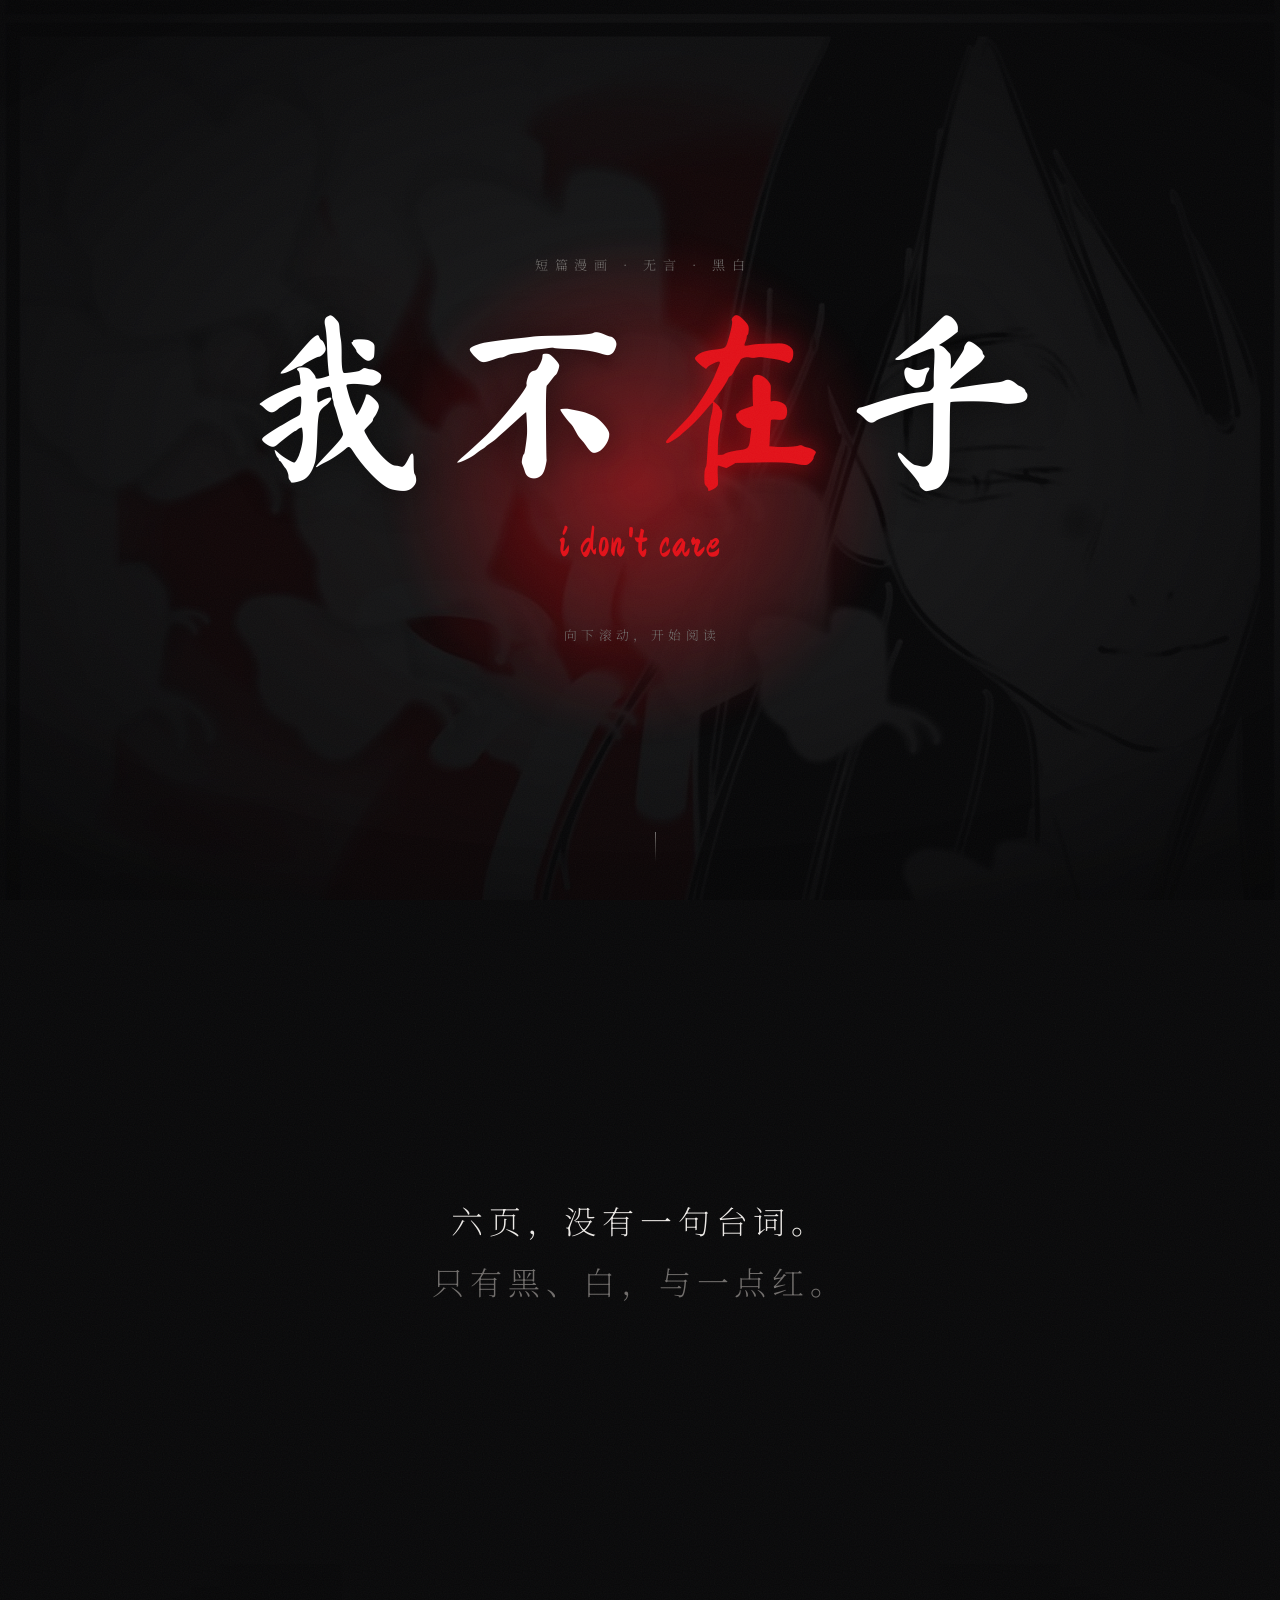
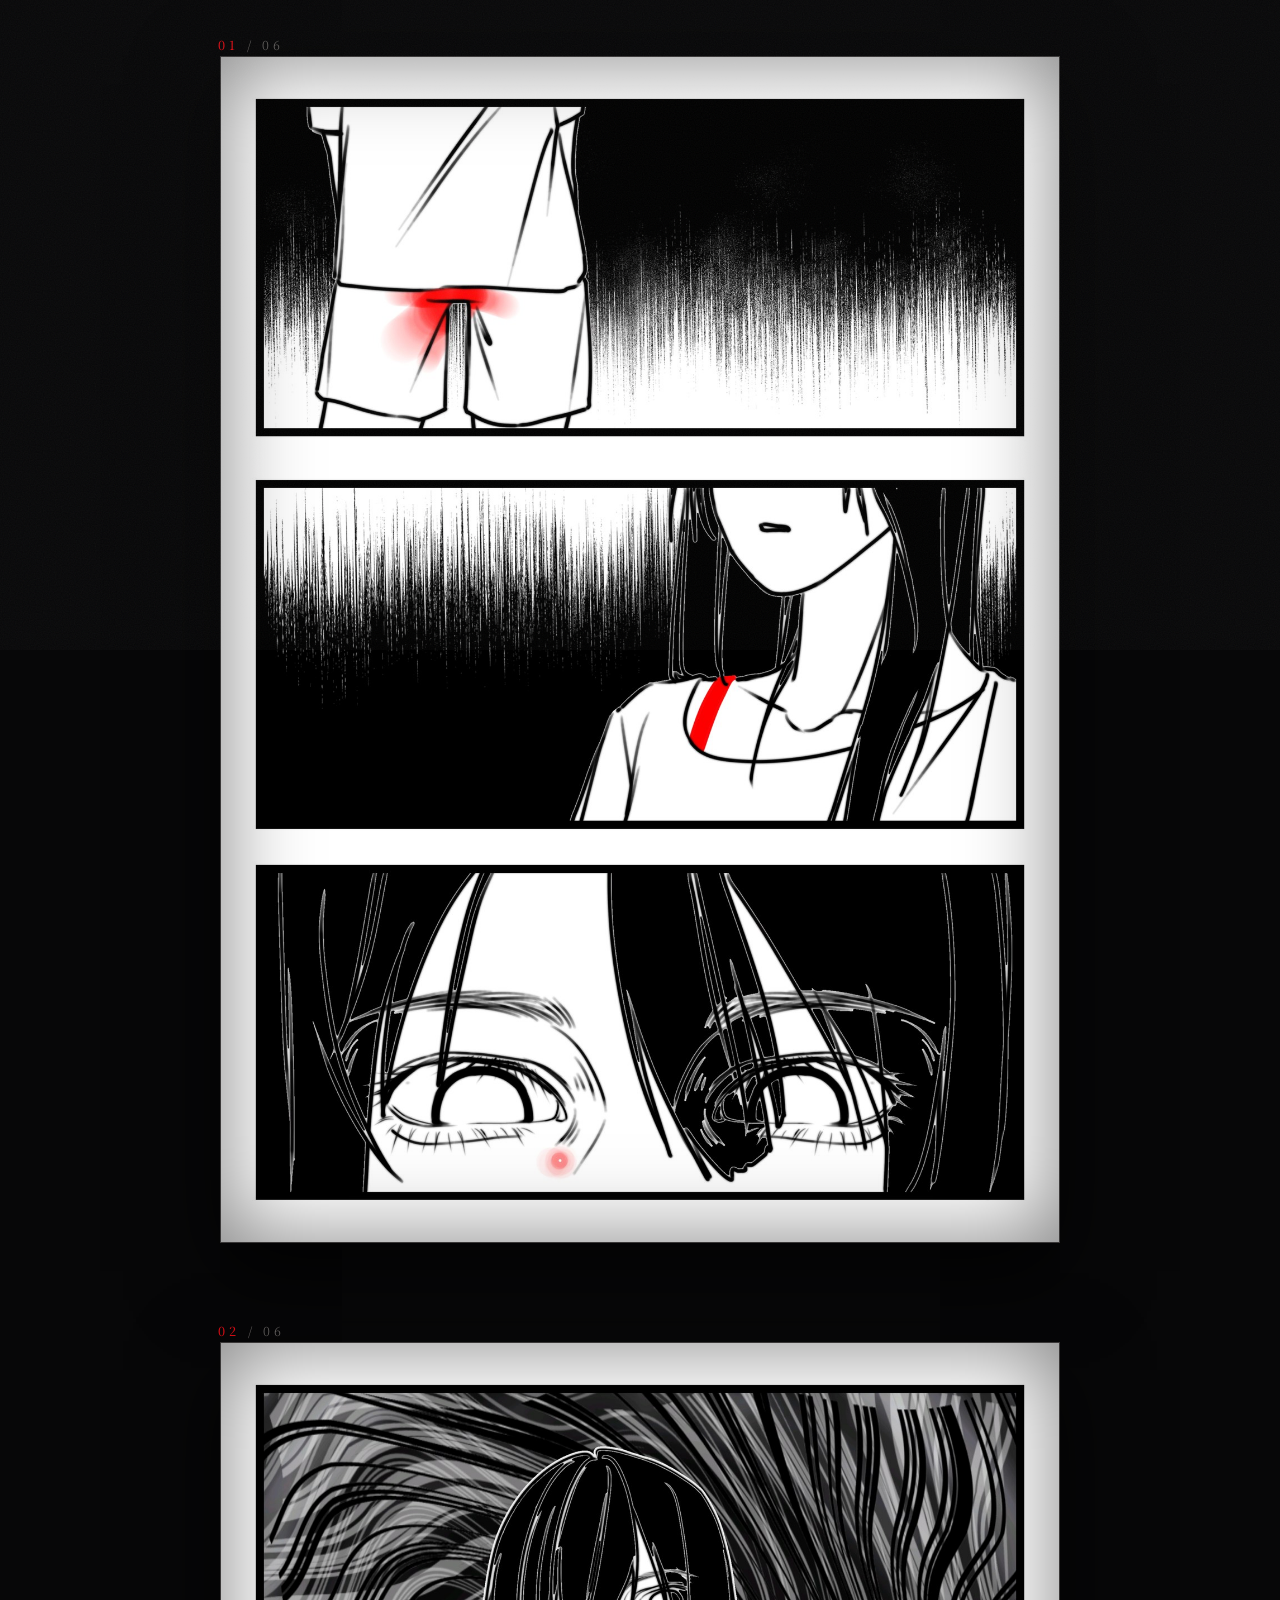
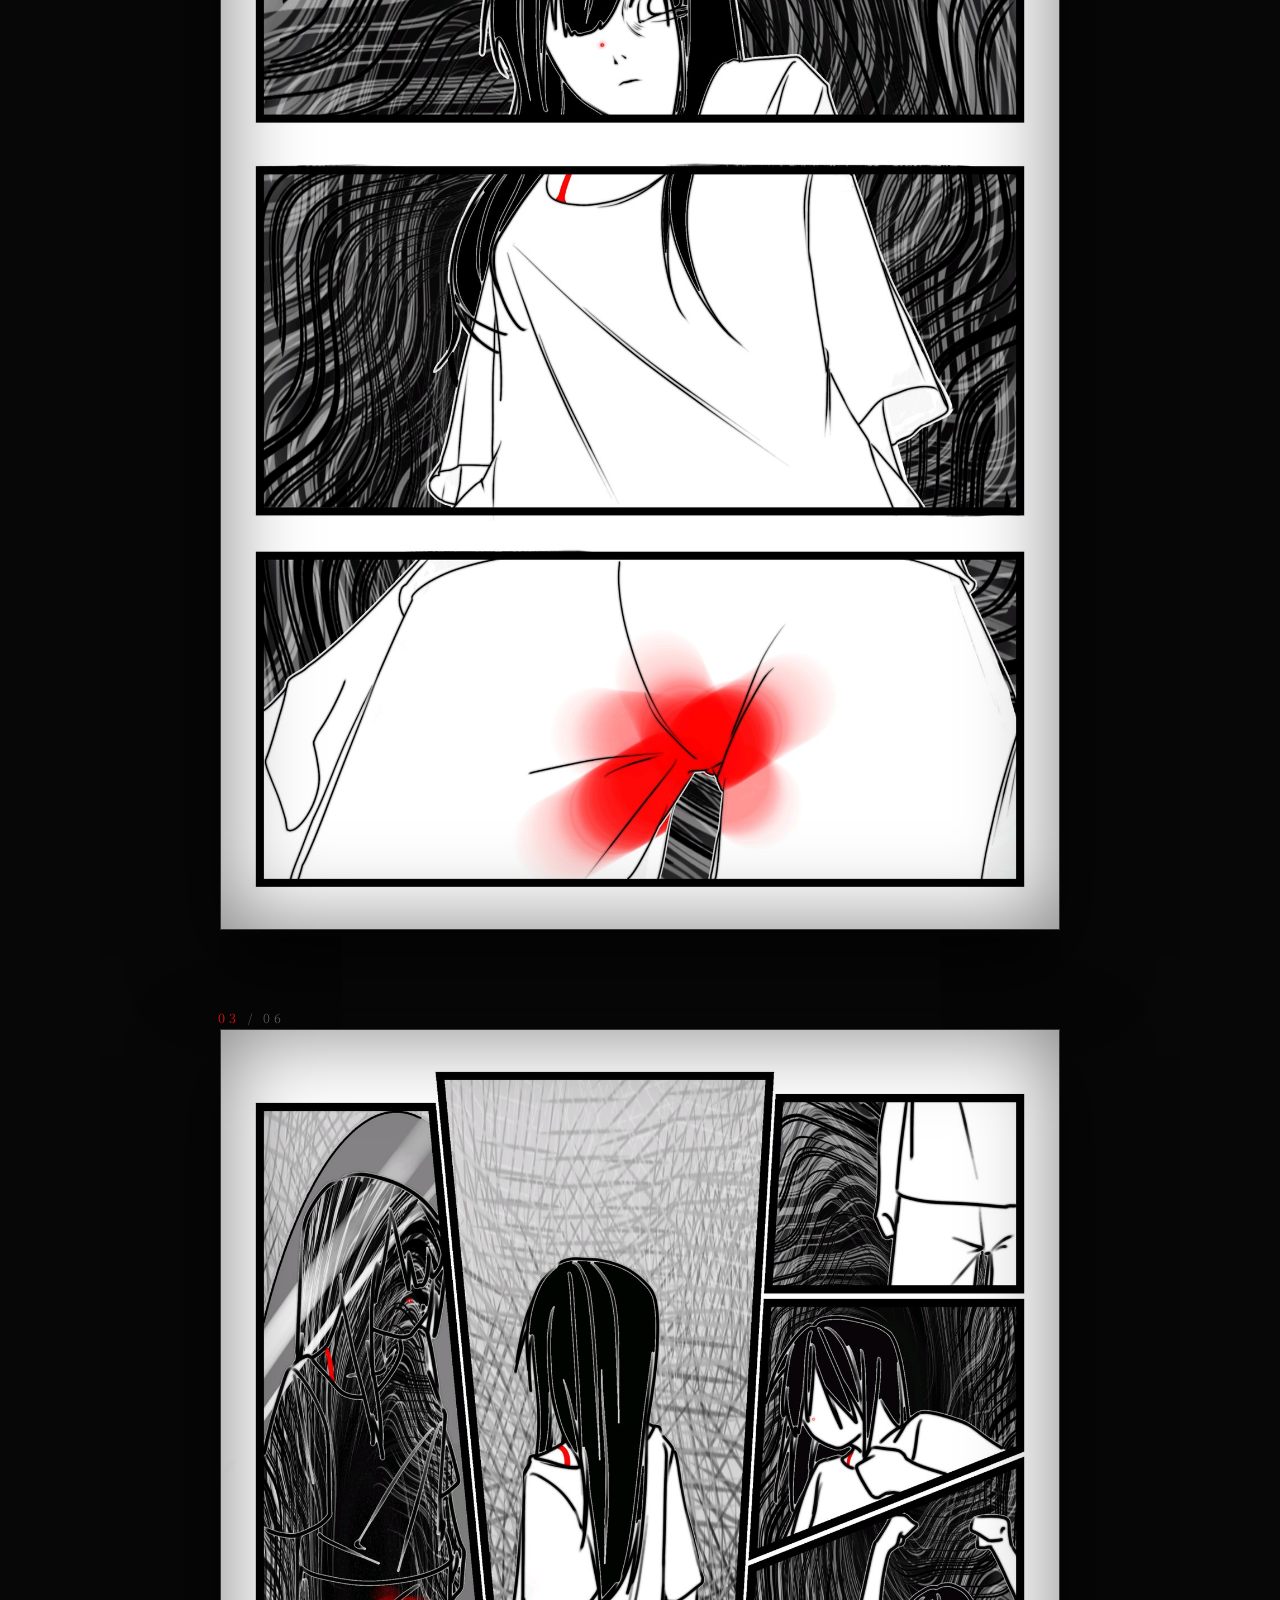
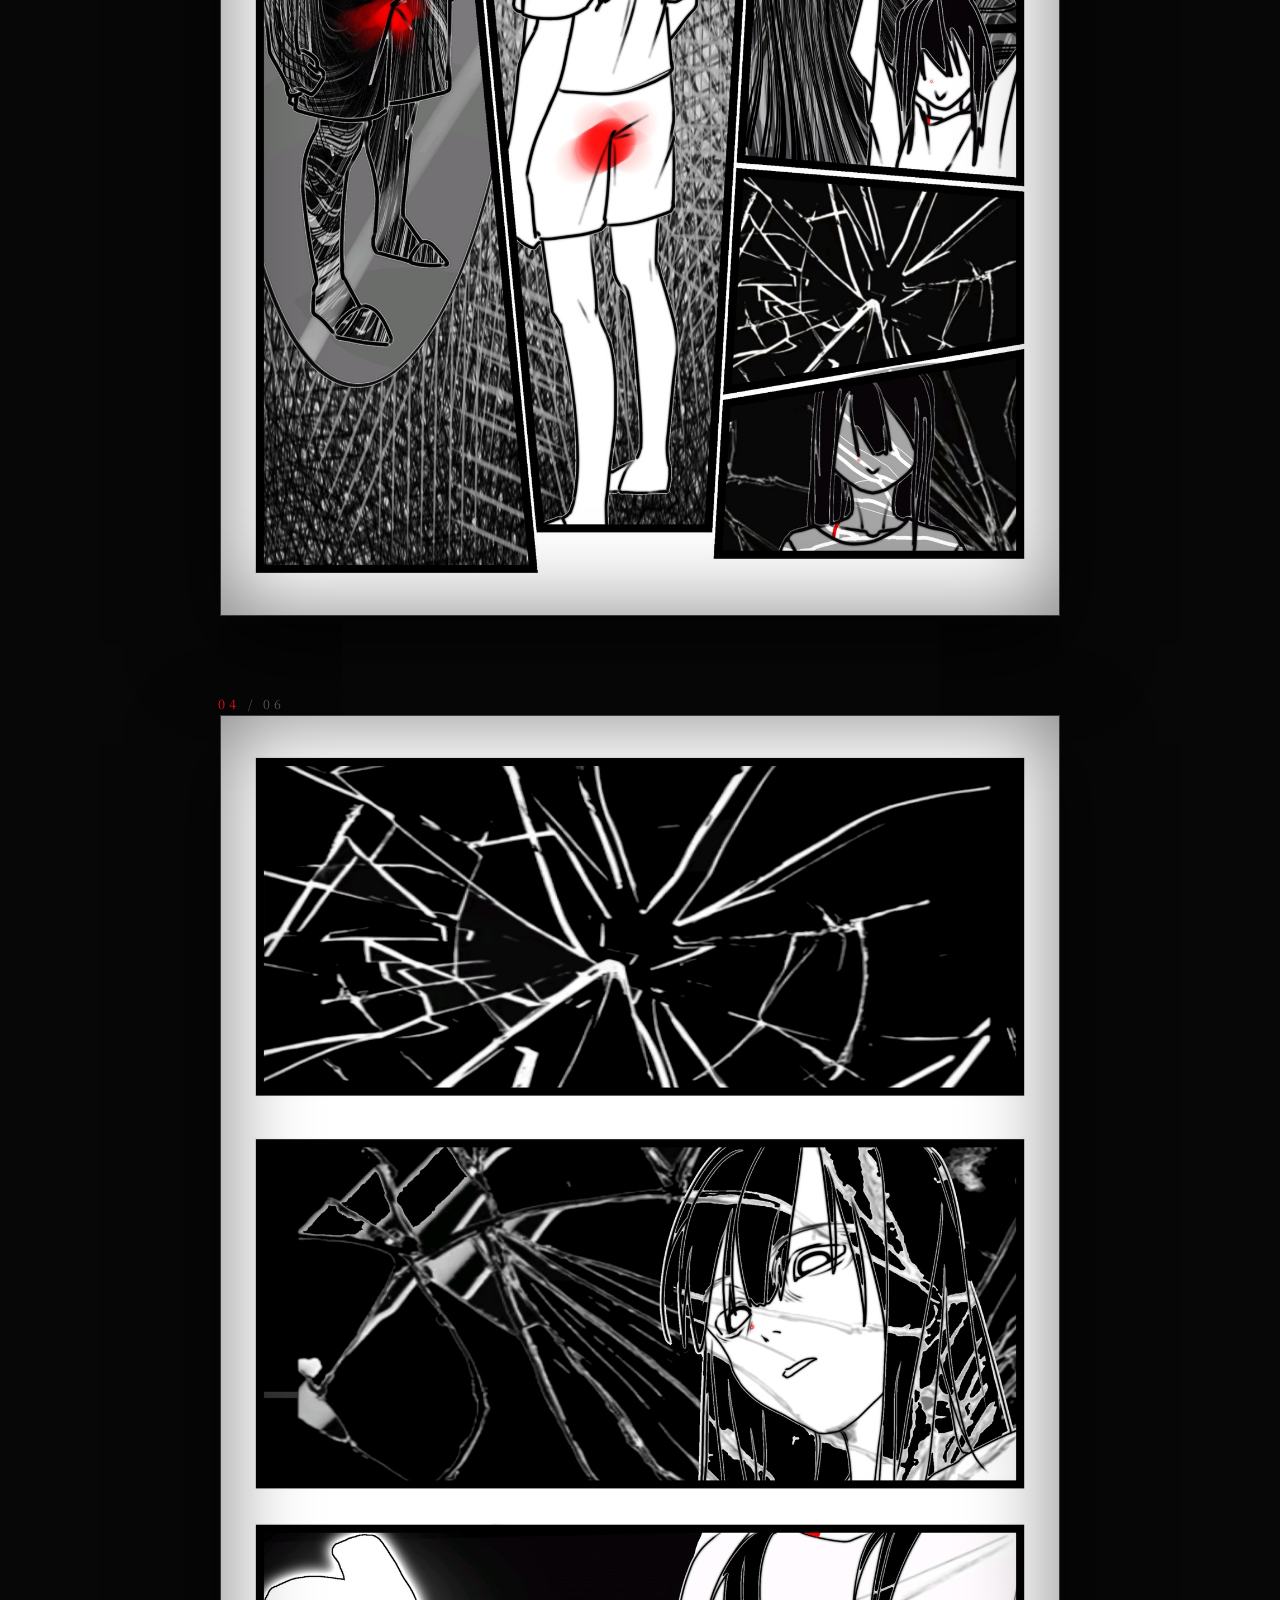
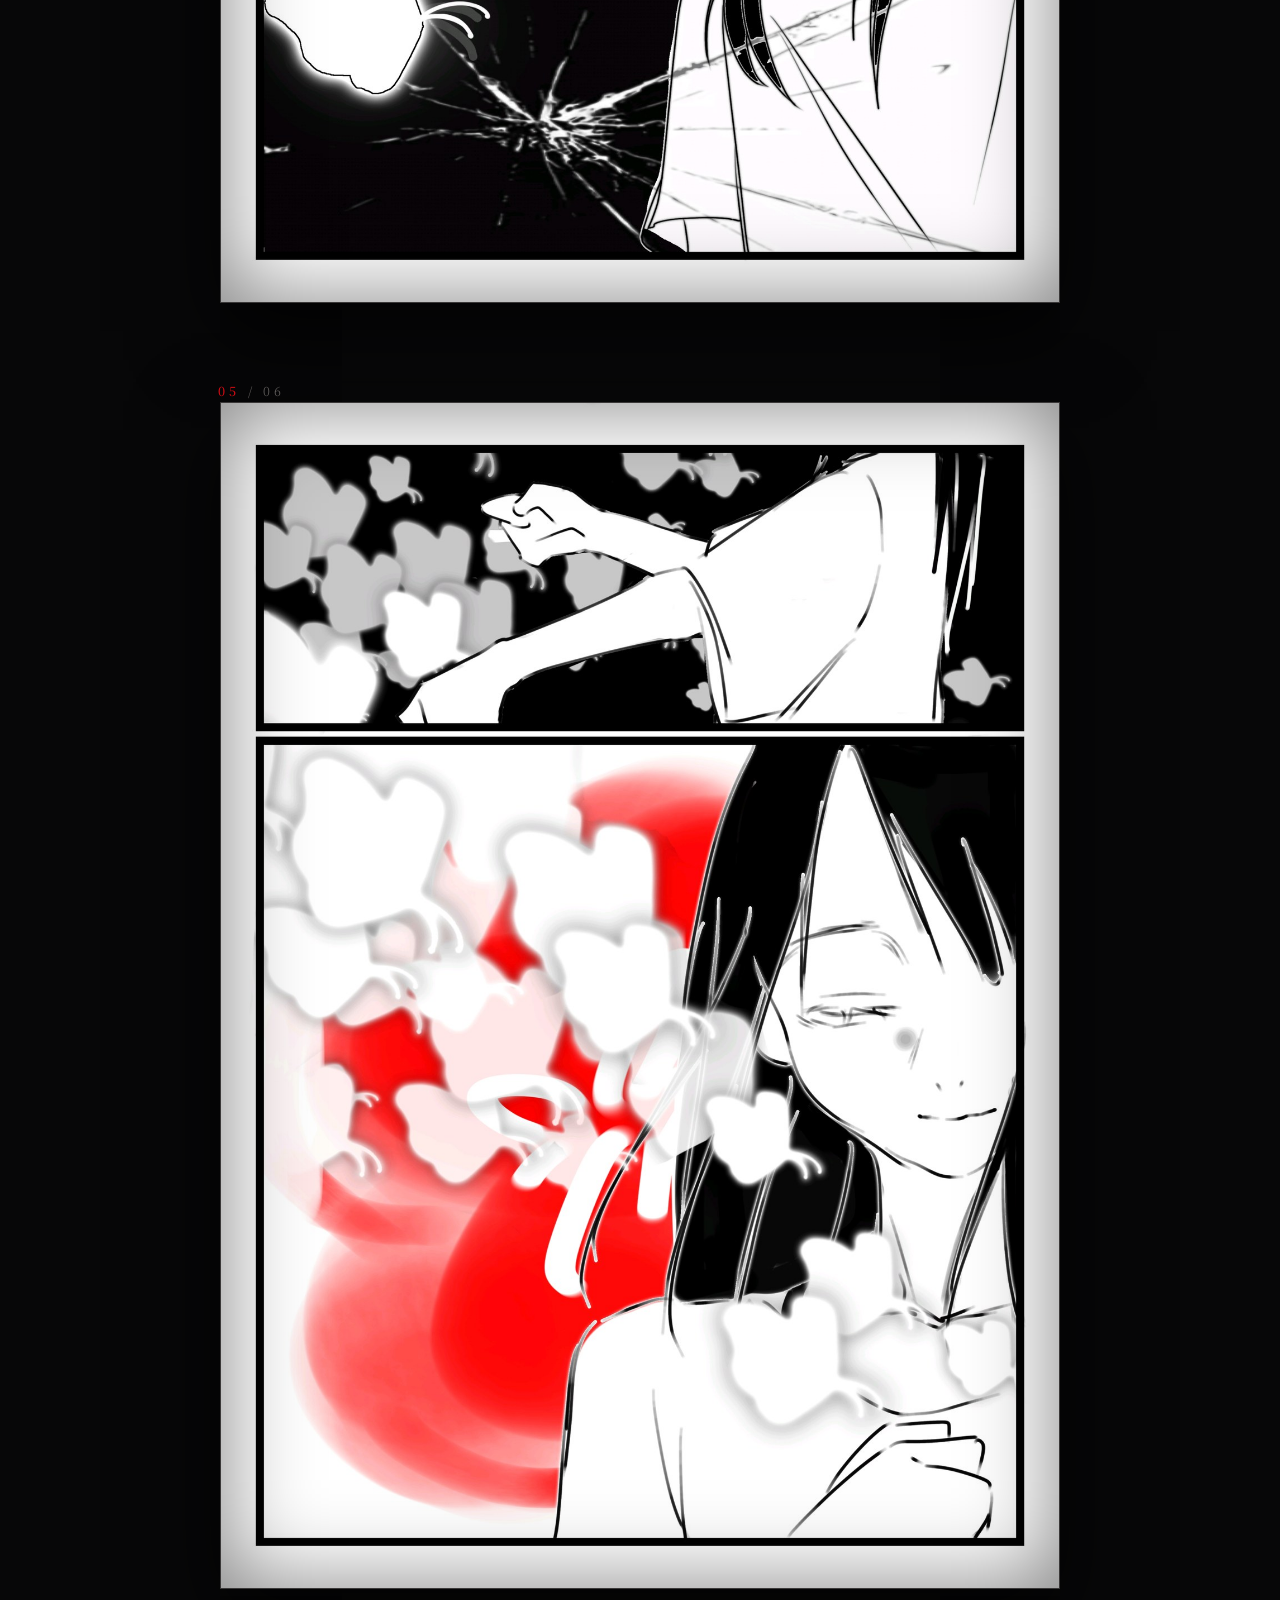
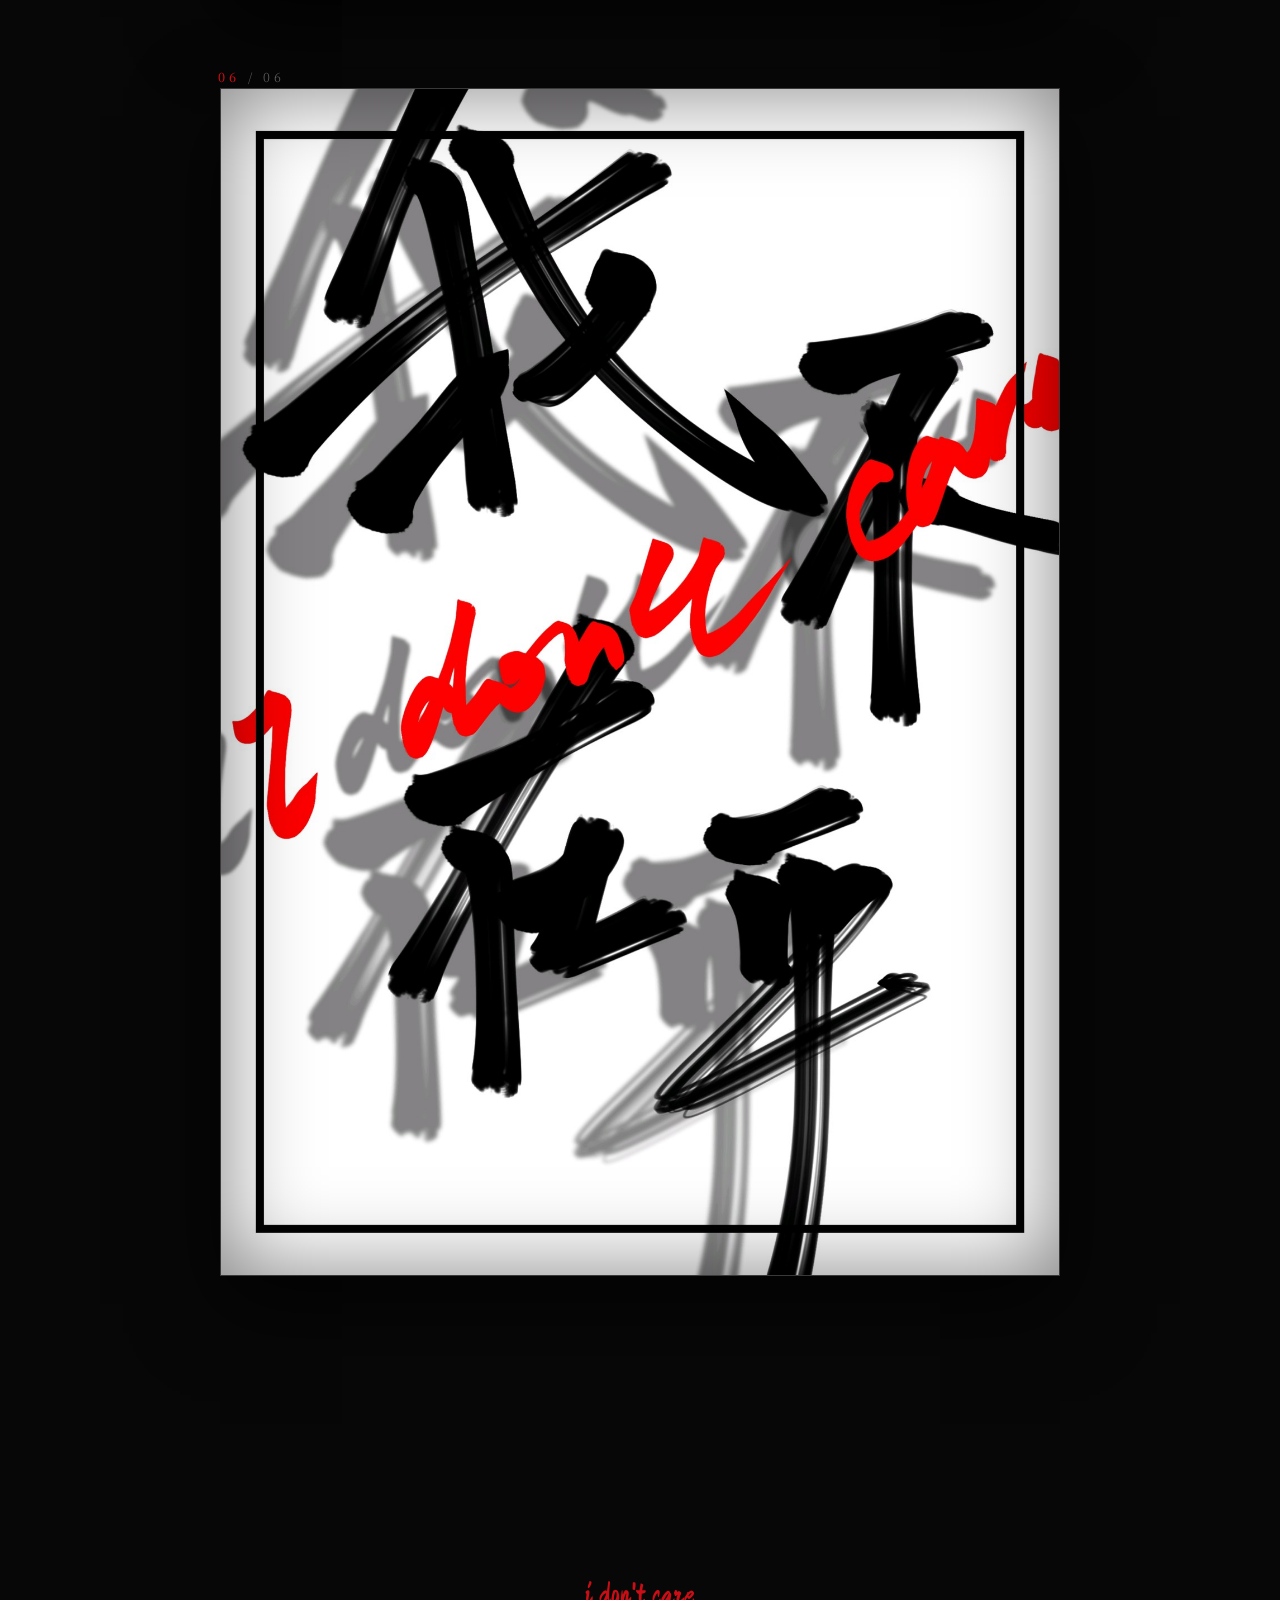
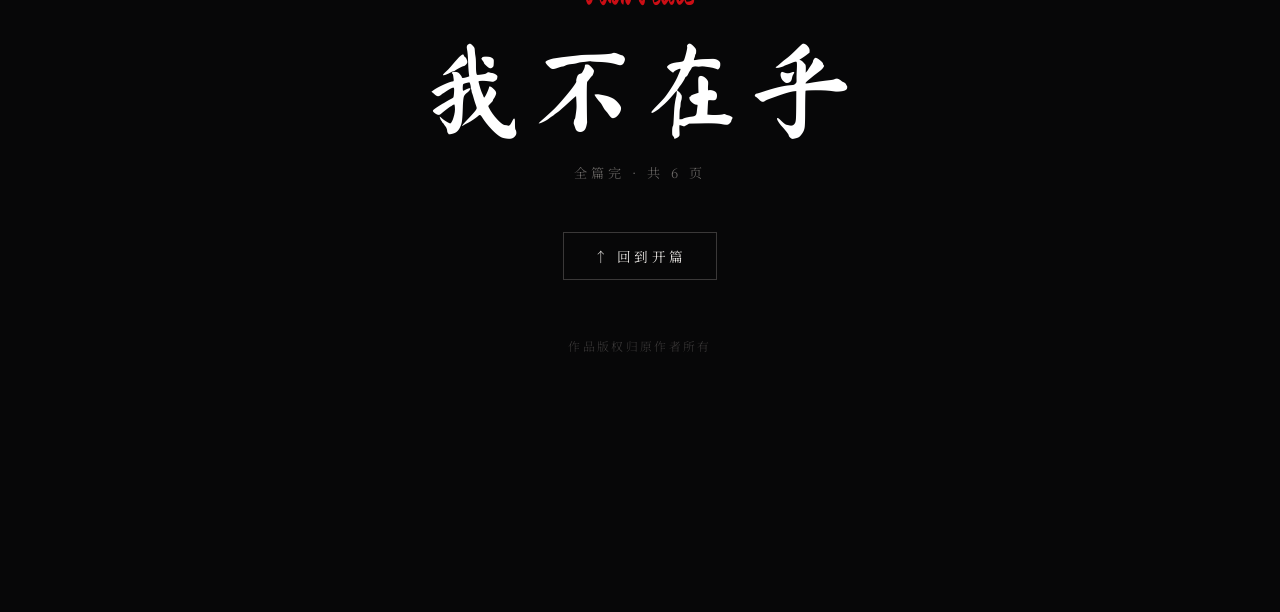
<file: i-dont-care/index.html>
<!DOCTYPE html>
<html lang="zh-CN">
<head>
<meta charset="UTF-8">
<meta name="viewport" content="width=device-width, initial-scale=1.0">
<title>我不在乎 · i don't care</title>
<meta name="description" content="一部无言的黑白短篇漫画 —— 黑、白，与一点红。">
<meta property="og:title" content="我不在乎 · i don't care">
<meta property="og:description" content="一部无言的黑白短篇漫画。">
<meta property="og:image" content="pages/p5.jpg">
<link rel="stylesheet" href="style.css">
<link rel="preconnect" href="https://fonts.googleapis.com">
<link rel="preconnect" href="https://fonts.gstatic.com" crossorigin>
<link href="https://fonts.googleapis.com/css2?family=Ma+Shan+Zheng&family=Noto+Serif+SC:wght@200;300;500;700&family=Zhi+Mang+Xing&display=swap" rel="stylesheet">
</head>
<body>

<!-- 顶部进度 -->
<div class="progress" id="progress"></div>

<!-- 颗粒 + 暗角 覆层 -->
<div class="grain" aria-hidden="true"></div>
<div class="vignette" aria-hidden="true"></div>

<!-- 侧边页码指示 -->
<aside class="rail" id="rail" aria-hidden="true">
  <span class="rail-count"><b id="railCur">00</b><i>/06</i></span>
  <span class="rail-line"></span>
</aside>

<!-- 首屏 -->
<header class="hero" id="hero">
  <div class="hero-ghost" id="heroGhost" aria-hidden="true"></div>
  <div class="hero-glow" aria-hidden="true"></div>
  <div class="hero-inner">
    <p class="hero-kicker" data-in style="--d:.1s">短篇漫画 · 无言 · 黑白</p>
    <h1 class="hero-title" aria-label="我不在乎">
      <span class="zi" data-in style="--d:.25s">我</span>
      <span class="zi" data-in style="--d:.40s">不</span>
      <span class="zi" data-in style="--d:.55s">在</span>
      <span class="zi" data-in style="--d:.70s">乎</span>
    </h1>
    <p class="hero-en" data-in style="--d:.95s">i don't care</p>
    <p class="hero-tip" data-in style="--d:1.2s">向下滚动，开始阅读</p>
  </div>
  <a class="hero-down" href="#read" aria-label="开始阅读" data-in style="--d:1.4s"><i></i></a>
</header>

<!-- 引语 -->
<section class="quote" id="quote">
  <p class="quote-line">六页，没有一句台词。</p>
  <p class="quote-line">只有黑、白，与一点红。</p>
</section>

<!-- 阅读区，页面由 JS 注入 -->
<main class="reader" id="read"></main>

<!-- 尾声 -->
<footer class="end" id="end">
  <p class="end-en">i don't care</p>
  <h2 class="end-title">我不在乎</h2>
  <p class="end-meta">全篇完 · 共 6 页</p>
  <button class="end-top" id="toTop">↑ 回到开篇</button>
  <p class="end-credit">作品版权归原作者所有</p>
</footer>

<script src="script.js"></script>
</body>
</html>
</file>
<file: i-dont-care/style.css>
/* ===================================================================
   我不在乎 · i don't care  —  展示站样式
   黑 / 白 / 一点红 的电影感氛围
=================================================================== */
:root{
  --bg:#070708;
  --ink:#ece9e6;
  --mute:#6f6c6a;
  --faint:#3a3838;
  --red:#e10f17;
  --red-deep:#9c0a10;
  --paper:#f4f1ec;
  --maxw:880px;
  --ease:cubic-bezier(.2,.7,.2,1);
}

*{box-sizing:border-box;margin:0;padding:0}
html{scroll-behavior:smooth}
body{
  background:var(--bg);
  color:var(--ink);
  font-family:"Noto Serif SC",serif;
  font-weight:300;
  line-height:1.7;
  overflow-x:hidden;
  -webkit-font-smoothing:antialiased;
}
img{display:block;max-width:100%}
::selection{background:var(--red);color:#fff}

/* ---- 顶部进度条 ---- */
.progress{
  position:fixed;top:0;left:0;height:2px;width:0;
  background:linear-gradient(90deg,var(--red-deep),var(--red));
  z-index:60;box-shadow:0 0 12px rgba(225,15,23,.6);
  transition:width .1s linear;
}

/* ---- 颗粒 / 暗角 覆层 ---- */
.grain{
  position:fixed;inset:-150%;z-index:55;pointer-events:none;opacity:.05;
  background-image:url("data:image/svg+xml;utf8,<svg xmlns='http://www.w3.org/2000/svg' width='160' height='160'><filter id='n'><feTurbulence type='fractalNoise' baseFrequency='.85' numOctaves='2' stitchTiles='stitch'/></filter><rect width='100%25' height='100%25' filter='url(%23n)'/></svg>");
  animation:grain 1.1s steps(4) infinite;
  mix-blend-mode:screen;
}
@keyframes grain{
  0%{transform:translate(0,0)} 25%{transform:translate(-4%,2%)}
  50%{transform:translate(3%,-3%)} 75%{transform:translate(-2%,4%)}
  100%{transform:translate(2%,-2%)}
}
.vignette{
  position:fixed;inset:0;z-index:54;pointer-events:none;
  background:radial-gradient(120% 90% at 50% 45%,transparent 55%,rgba(0,0,0,.55) 100%);
}

/* ---- 侧边页码 ---- */
.rail{
  position:fixed;right:26px;top:50%;transform:translateY(-50%);
  z-index:50;display:flex;flex-direction:column;align-items:center;gap:14px;
  opacity:0;transition:opacity .6s var(--ease);
}
.rail.show{opacity:1}
.rail-count{font-family:"Noto Serif SC";letter-spacing:.05em;
  writing-mode:vertical-rl;font-size:.78rem;color:var(--mute)}
.rail-count b{color:var(--red);font-weight:500}
.rail-count i{color:var(--faint);font-style:normal}
.rail-line{width:1px;height:120px;background:linear-gradient(var(--faint),transparent)}

/* =================== 首屏 =================== */
.hero{
  position:relative;height:100svh;min-height:560px;
  display:flex;align-items:center;justify-content:center;
  overflow:hidden;text-align:center;
}
.hero-ghost{
  position:absolute;inset:0;
  background:url("pages/hero.jpg") center/cover no-repeat;
  opacity:.22;filter:grayscale(.2) contrast(1.05);
  transform:scale(1.08);will-change:transform;
}
.hero-ghost::after{content:"";position:absolute;inset:0;
  background:radial-gradient(60% 60% at 50% 50%,transparent,rgba(7,7,8,.9))}
.hero-glow{
  position:absolute;left:50%;top:54%;width:64vmin;height:64vmin;
  transform:translate(-50%,-50%);pointer-events:none;
  background:radial-gradient(circle,rgba(225,15,23,.5),rgba(225,15,23,0) 62%);
  filter:blur(8px);animation:beat 3.4s var(--ease) infinite;
}
@keyframes beat{
  0%,100%{opacity:.35;transform:translate(-50%,-50%) scale(.92)}
  18%{opacity:.62;transform:translate(-50%,-50%) scale(1.04)}
  30%{opacity:.4;transform:translate(-50%,-50%) scale(.97)}
  46%{opacity:.7;transform:translate(-50%,-50%) scale(1.08)}
}
.hero-inner{position:relative;z-index:2;padding:0 24px}
.hero-kicker{
  font-size:.82rem;letter-spacing:.5em;text-indent:.5em;
  color:var(--mute);text-transform:uppercase;margin-bottom:30px;
}
.hero-title{
  font-family:"Ma Shan Zheng","Noto Serif SC",serif;font-weight:400;
  display:flex;gap:.05em;justify-content:center;
  font-size:clamp(4.6rem,19vw,12rem);line-height:.95;
  color:#fff;text-shadow:0 0 38px rgba(0,0,0,.7);
}
.hero-title .zi{display:inline-block}
.hero-title .zi:nth-child(3){color:var(--red);
  text-shadow:0 0 26px rgba(225,15,23,.55)}
.hero-en{
  font-family:"Zhi Mang Xing","Ma Shan Zheng",cursive;
  font-size:clamp(1.5rem,5vw,2.6rem);color:var(--red);
  letter-spacing:.04em;margin-top:18px;opacity:.92;
}
.hero-tip{margin-top:46px;font-size:.8rem;letter-spacing:.34em;
  text-indent:.34em;color:var(--mute)}
.hero-down{
  position:absolute;left:50%;bottom:30px;transform:translateX(-50%);
  z-index:3;width:30px;height:46px;display:grid;place-items:center;
}
.hero-down i{width:1px;height:30px;background:linear-gradient(var(--mute),transparent);
  position:relative;animation:fall 1.9s var(--ease) infinite}
@keyframes fall{0%{opacity:0;transform:translateY(-10px)}
  40%{opacity:1}100%{opacity:0;transform:translateY(12px)}}

/* 入场动画 */
[data-in]{opacity:0;transform:translateY(22px);filter:blur(6px);
  animation:rise 1.1s var(--ease) forwards;animation-delay:var(--d,0s)}
@keyframes rise{to{opacity:1;transform:none;filter:blur(0)}}

/* =================== 引语 =================== */
.quote{
  min-height:78svh;display:flex;flex-direction:column;
  align-items:center;justify-content:center;gap:.4em;
  text-align:center;padding:18vh 24px;
}
.quote-line{
  font-size:clamp(1.2rem,3.6vw,2rem);font-weight:200;
  letter-spacing:.18em;color:var(--ink);opacity:0;transform:translateY(26px);
  transition:opacity 1.2s var(--ease),transform 1.2s var(--ease);
}
.quote-line:last-child{color:var(--mute)}
.quote.in .quote-line{opacity:1;transform:none}
.quote.in .quote-line:last-child{transition-delay:.35s}

/* =================== 阅读区 =================== */
.reader{
  max-width:var(--maxw);margin:0 auto;padding:6vh 20px 4vh;
  display:flex;flex-direction:column;gap:clamp(60px,11vh,150px);
}
.page{
  position:relative;opacity:0;transform:translateY(60px) scale(.985);
  transition:opacity 1s var(--ease),transform 1.1s var(--ease);
}
.page.in{opacity:1;transform:none}
.page-figure{
  position:relative;border:1px solid var(--faint);
  background:#000;box-shadow:0 28px 80px rgba(0,0,0,.7);
  overflow:hidden;
}
.page-figure img{width:100%}
.page-figure::after{ /* 轻微暗角让纸面更入景 */
  content:"";position:absolute;inset:0;pointer-events:none;
  box-shadow:inset 0 0 90px rgba(0,0,0,.5);
}
.page-no{
  position:absolute;left:-2px;top:-1.7em;
  font-size:.78rem;letter-spacing:.34em;color:var(--mute);
}
.page-no b{color:var(--red);font-weight:500}

/* =================== 尾声 =================== */
.end{
  min-height:100svh;display:flex;flex-direction:column;
  align-items:center;justify-content:center;text-align:center;
  gap:14px;padding:16vh 24px;position:relative;
}
.end-en{font-family:"Zhi Mang Xing",cursive;color:var(--red);
  font-size:clamp(1.3rem,4vw,2rem);opacity:.9}
.end-title{
  font-family:"Ma Shan Zheng","Noto Serif SC",serif;font-weight:400;
  font-size:clamp(3rem,11vw,6.5rem);color:#fff;line-height:1;letter-spacing:.05em;
}
.end-meta{color:var(--mute);font-size:.82rem;letter-spacing:.3em;margin-top:8px}
.end-top{
  margin-top:34px;background:none;border:1px solid var(--faint);
  color:var(--ink);font-family:inherit;font-size:.85rem;letter-spacing:.24em;
  padding:13px 30px;cursor:pointer;transition:.4s var(--ease);
}
.end-top:hover{border-color:var(--red);color:var(--red);
  box-shadow:0 0 24px rgba(225,15,23,.25)}
.end-credit{margin-top:42px;color:var(--faint);font-size:.74rem;letter-spacing:.2em}

/* =================== 响应式 =================== */
@media (max-width:640px){
  .rail{right:12px}
  .rail-line{height:80px}
  .reader{padding-top:3vh}
  .page-no{font-size:.7rem}
}

/* 尊重减少动态 */
@media (prefers-reduced-motion:reduce){
  *{animation:none!important;scroll-behavior:auto}
  [data-in],.page,.quote-line{opacity:1!important;transform:none!important;filter:none!important}
  .hero-glow{opacity:.4}
}
</file>
